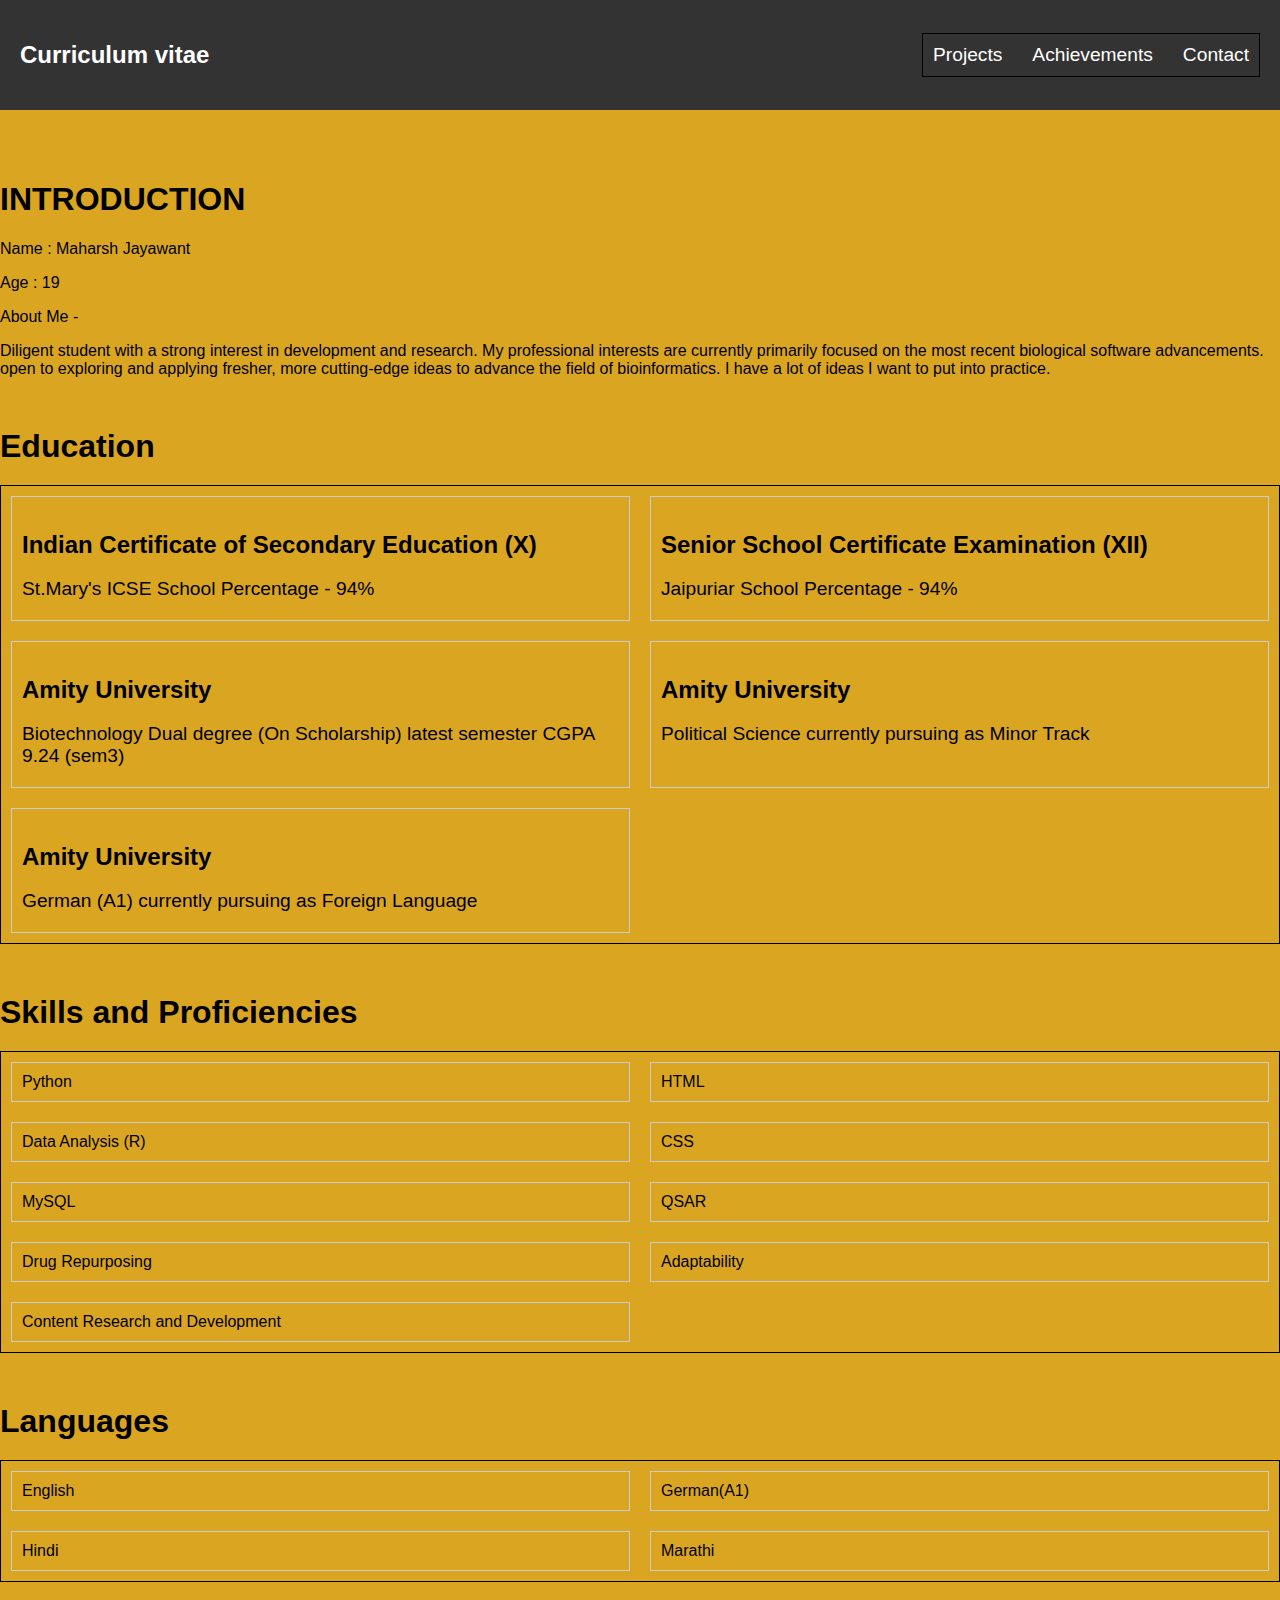
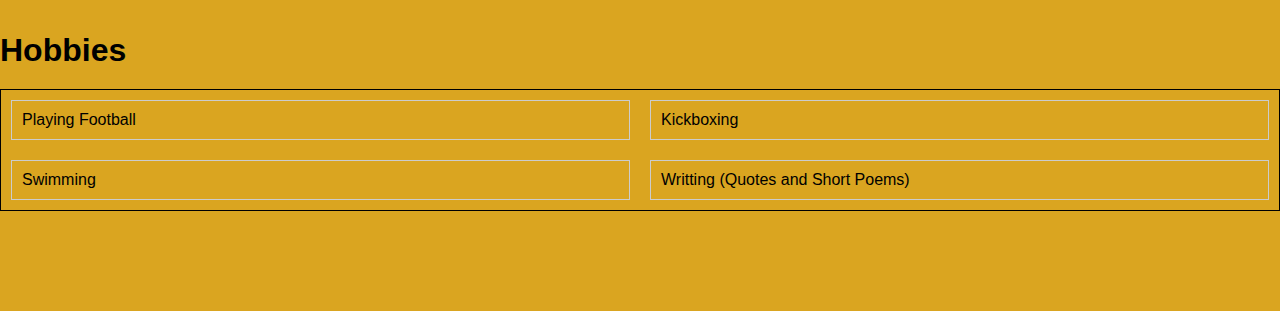
<file: index.html>
<!DOCTYPE html>
<html lang="en">
<head>
	<meta charset="UTF-8">
	<meta name="viewport" content="width=device-width, initial-scale=1.0">
	<title>Curriculum vitae</title>
	<link rel="stylesheet" href="style.css">
</head>
<body>
	<nav>
		<div class="logo">
			<a href="#">Curriculum vitae</a>
		</div>
		<div class="menu">
			<ul>
				<li><a href="project.html">Projects</a></li>
				<li><a href="achievement.html">Achievements</a></li>
				<li><a href="contact.html">Contact</a></li>
			</ul>
		</div>
	</nav>

	<main>
		<section class="intro">
			<h1>INTRODUCTION</h1>
			<p>Name : Maharsh Jayawant</p>
			<p>Age : 19</p>
			<p>About Me - </p>
			<p>
			 Diligent student with a strong interest in development and research. My professional interests are
             currently primarily focused on the most recent biological software advancements. open to exploring and
             applying fresher, more cutting-edge ideas to advance the field of bioinformatics. I have a lot of ideas I want
             to put into practice.
            </p>

		</section>

		<section class="education">
			<h2>Education</h2>
			<ul>
				<li>
					<h3>Indian Certificate of
                        Secondary Education (X)
                    </h3>
					<p>St.Mary's ICSE School
                       Percentage - 94%
                    </p>
				</li>

                <li>
					<h3>Senior School Certificate
                        Examination (XII)
                    </h3>
					<p>Jaipuriar School
                       Percentage - 94%
                    </p>
				</li>

                <li>
					<h3>Amity University</h3>
					<p>Biotechnology Dual degree
                       (On Scholarship)
                       latest semester CGPA
                       9.24 (sem3)
                    </p>
				</li>

                <li>
					<h3>Amity University</h3>
					<p>Political Science
                       currently pursuing as Minor Track
                    </p>
				</li>

                <li>
					<h3>Amity University</h3>
					<p>German (A1)
                       currently pursuing as Foreign Language
                    </p>
				</li>
			</ul>
		</section>

		<section class="skills">
			<h2>Skills and Proficiencies</h2>
			<ul>
				<li>Python</li>
				<li>HTML</li>
                <li>Data Analysis (R)</li>
				<li>CSS</li>
				<li>MySQL</li>
                <li>QSAR</li>
                <li>Drug Repurposing</li>
                <li>Adaptability</li>
                <li>Content Research and Development</li>
			</ul>
		</section>

        
		<section class="languages">
			<h2>Languages</h2>
			<ul>
				<li>English</li>
				<li>German(A1)</li>
                <li>Hindi</li>
				<li>Marathi</li>
		</section>

    	<section class="hobbies">
			<h2>Hobbies</h2>
			<ul>
				<li>Playing Football</li>
				<li>Kickboxing</li>
                <li>Swimming</li>
				<li>Writting (Quotes and Short Poems)</li>
		</section>
	</main>


</body>
</html>
</file>
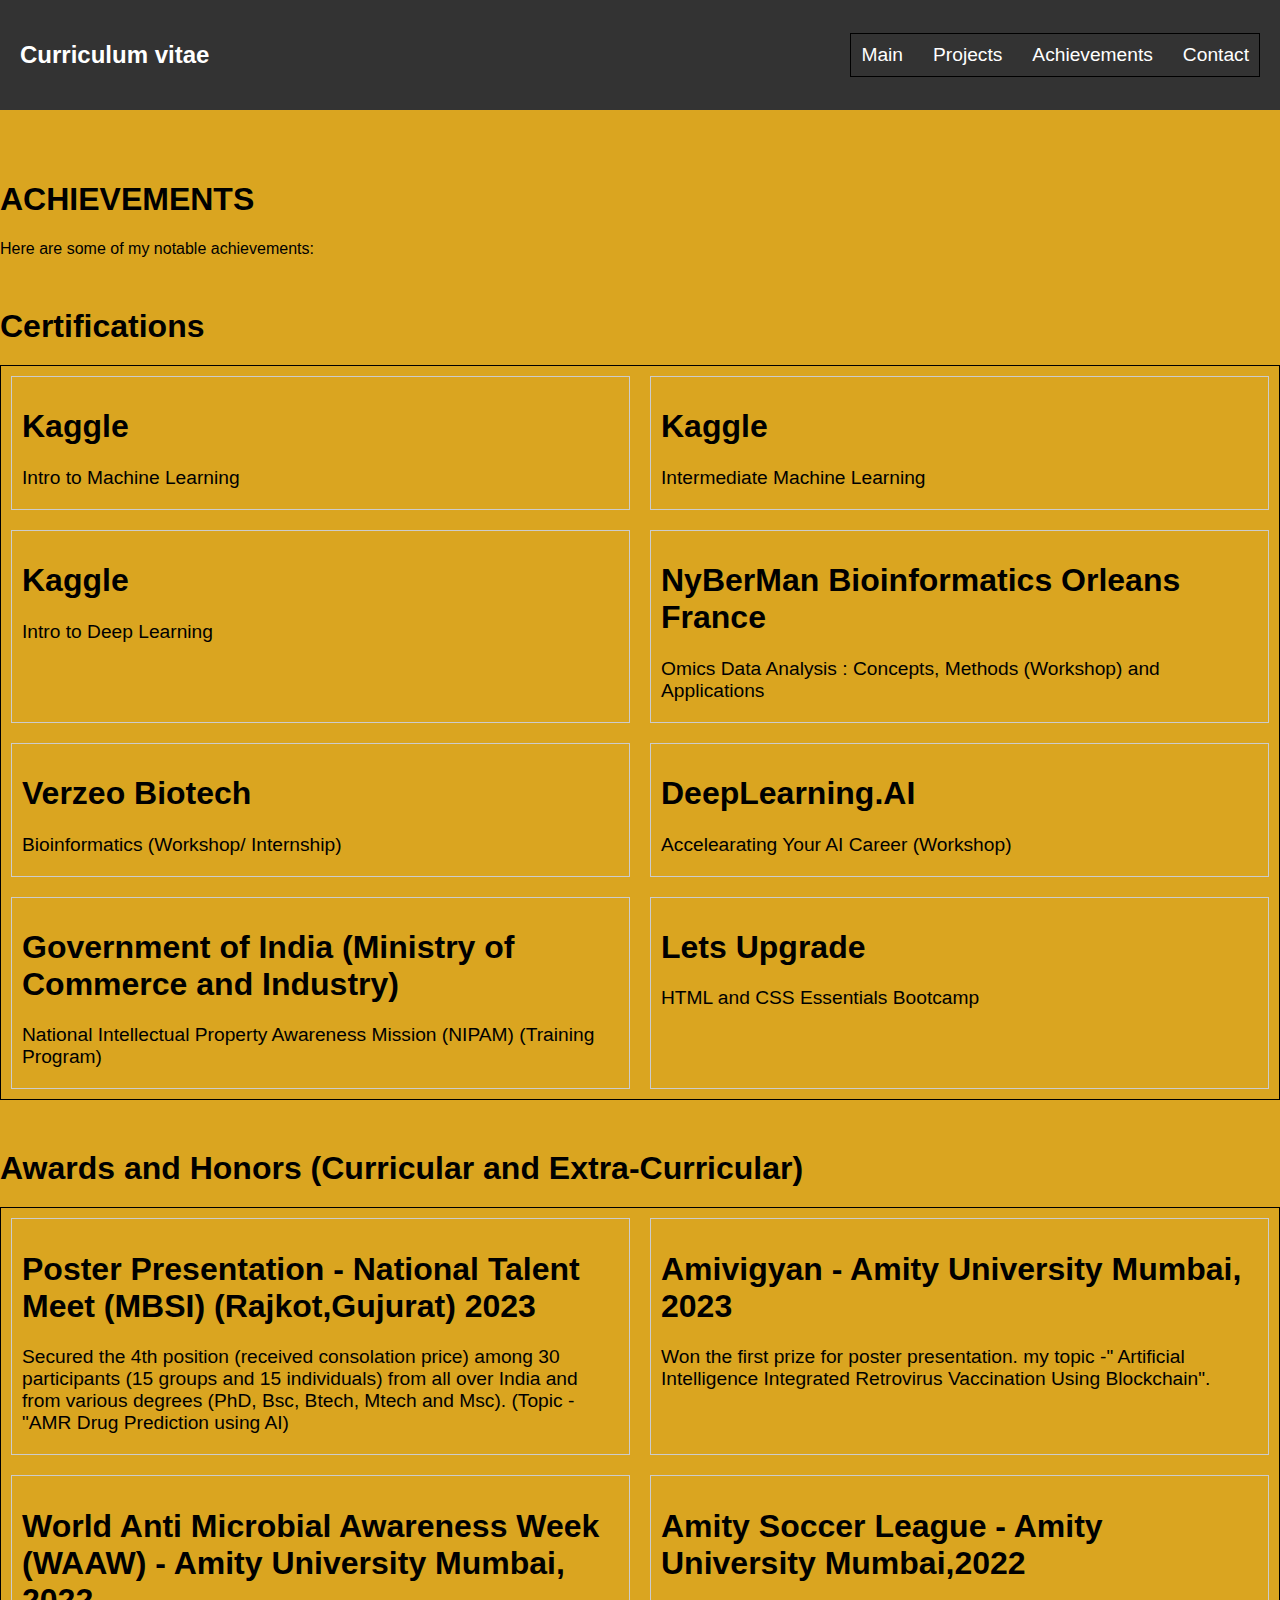
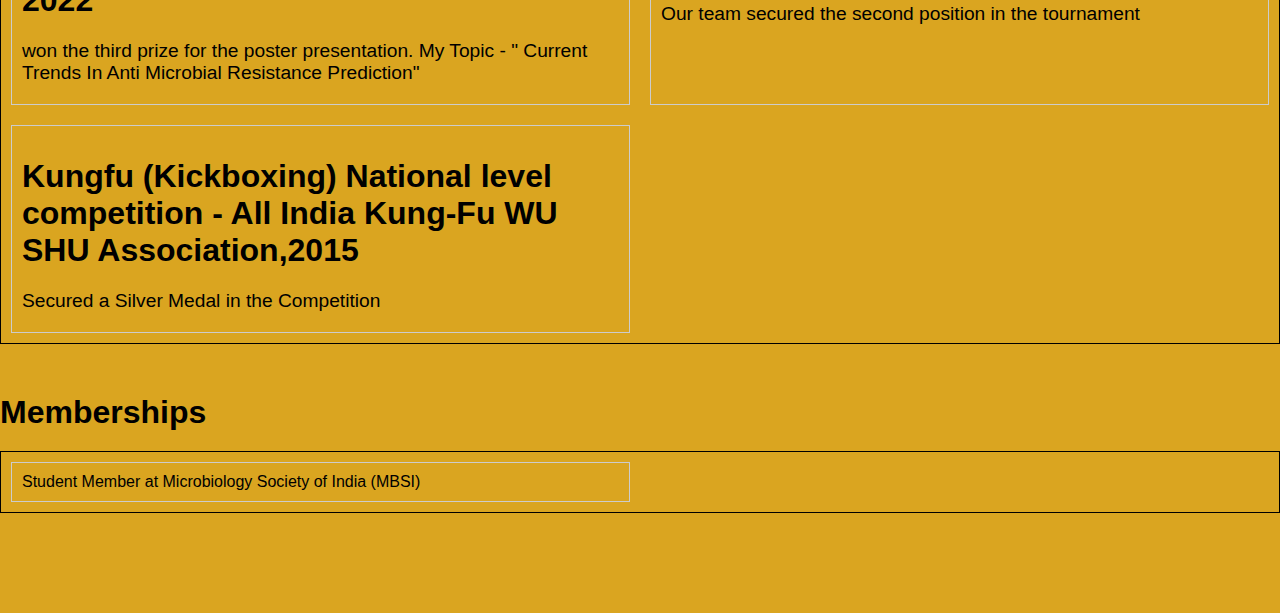
<file: achievement.html>
<!DOCTYPE html>
<html lang="en">
<head>
	<meta charset="UTF-8">
	<meta name="viewport" content="width=device-width, initial-scale=1.0">
	<title>Achievements</title>
	<link rel="stylesheet" href="style.css">
</head>
<body>
	<nav>
		<div class="logo">
			<a href="#">Curriculum vitae</a>
		</div>
		<div class="menu">
			<ul>
				<li><a href="index.html">Main</a></li>
				<li><a href="project.html">Projects</a></li>
				<li><a href="achievement.html">Achievements</a></li>
				<li><a href="contact.html">Contact</a></li>
			</ul>
		</div>
	</nav>

	<main>
		<section class="intro">
			<h1>ACHIEVEMENTS</h1>
			<p>Here are some of my notable achievements:</p>
		</section>

		<section class="certifications">
			<h2>Certifications</h2>
			<ul>

				<li>
					<h1>Kaggle
					</h1>
					<p>Intro to Machine Learning</p>
				</li>

				<li>
					<h1>Kaggle
					</h1>
					<p>Intermediate Machine Learning</p>
				</li>

				<li>
					<h1>Kaggle
					</h1>
					<p>Intro to Deep Learning</p>
				</li>

				<li>
					<h1>NyBerMan Bioinformatics Orleans France

					</h1>
					<p>Omics Data Analysis : Concepts, Methods (Workshop) and
					   Applications
					</p>
				</li>

				<li>
					<h1>Verzeo Biotech
					</h1>
					<p>Bioinformatics (Workshop/ Internship)
					</p>
				</li>

				<li>
					<h1>DeepLearning.AI
					</h1>
					<p>Accelearating Your AI Career (Workshop)
					</p>
				</li>

				<li>
					<h1>Government of India (Ministry of Commerce and
						Industry)
						
					</h1>
					<p>National Intellectual Property Awareness Mission (NIPAM)
						(Training Program)</p>
				</li>

				<li>
					<h1>Lets Upgrade
						
					</h1>
					<p>HTML and CSS Essentials Bootcamp </p>
				</li>

			</ul>
		</section>

		<section class="awards">
			<h2>Awards and Honors (Curricular and Extra-Curricular)
			</h2>
			<ul>
				<li>
					<h1>Poster Presentation - National Talent Meet (MBSI) (Rajkot,Gujurat) 2023</h1>
					<p>Secured the 4th position (received consolation price) among 30
						participants (15 groups and 15 individuals) from all over India
						and from various degrees (PhD, Bsc, Btech, Mtech and Msc).
						(Topic - "AMR Drug Prediction using AI)
					</p>
				</li>
				
				<li>
					<h1>Amivigyan - Amity University Mumbai, 2023</h1>
					<p>Won the first prize for poster presentation. my topic -" Artificial
						Intelligence Integrated Retrovirus Vaccination Using
						Blockchain".
					</p>
				</li>

				<li>
					<h1>World Anti Microbial Awareness Week (WAAW) - Amity
						University Mumbai, 2022
					</h1>
					<p>won the third prize for the poster presentation. My Topic - "
						Current Trends In Anti Microbial Resistance Prediction"
						
					</p>
				</li>

				<li>
					<h1>Amity Soccer League - Amity University Mumbai,2022
					</h1>
					<p>Our team secured the second position in the tournament</p>
				</li>

				<li>
					<h1>Kungfu (Kickboxing) National level competition - All
						India Kung-Fu WU SHU Association,2015
					</h1>
					<p>Secured a Silver Medal in the Competition</p>
				</li>

			</ul>
		</section>

		<section class="Memberships">
			<h2>Memberships</h2>
			<ul>
				<li>Student Member at Microbiology Society of India (MBSI)</li>

			</ul>
		</section>


	</main>
	
</body>
</html>
</file>
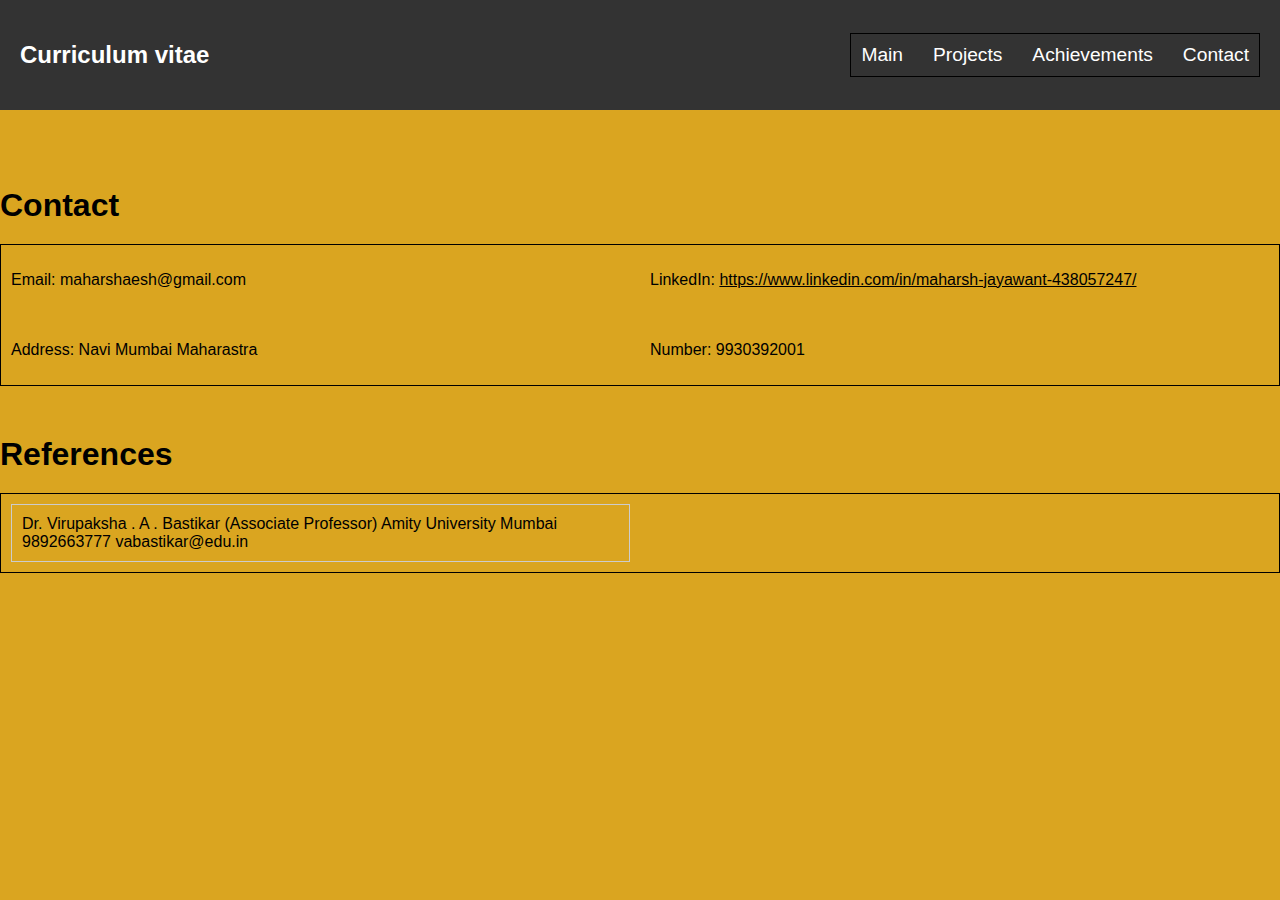
<file: contact.html>
<!DOCTYPE html>
<html lang="en">
<head>
	<meta charset="UTF-8">
	<meta name="viewport" content="width=device-width, initial-scale=1.0">
	<title>Contact</title>
	<link rel="stylesheet" href="style.css">
</head>
<body>
	<nav>
		<div class="logo">
			<a href="#">Curriculum vitae</a>
		</div>
		<div class="menu">
			<ul>
                <li><a href="index.html">Main</a></li>
				<li><a href="project.html">Projects</a></li>
				<li><a href="achievement.html">Achievements</a></li>
				<li><a href="contact.html">Contact</a></li>
			</ul>
		</div>
	</nav>

	<main>



		<section class="contact">
			<h2>Contact</h2>
			<ul>				
			<p>Email: maharshaesh@gmail.com</p>
			<p>LinkedIn: <a href="#">https://www.linkedin.com/in/maharsh-jayawant-438057247/
			</a>
		    </p>
			<p>Address: Navi Mumbai Maharastra</p>
			<p>Number: 9930392001</p>
		

		</ul>
		</section>
		

        <section class="References">
			<h2>References</h2>
			
			<ul>
				<li>Dr. Virupaksha . A . Bastikar (Associate Professor)
                    Amity University Mumbai
                    9892663777
                    vabastikar@edu.in</a></li>
				
			</ul>
		</section>
		
	</main>
</body>
</html>
</file>
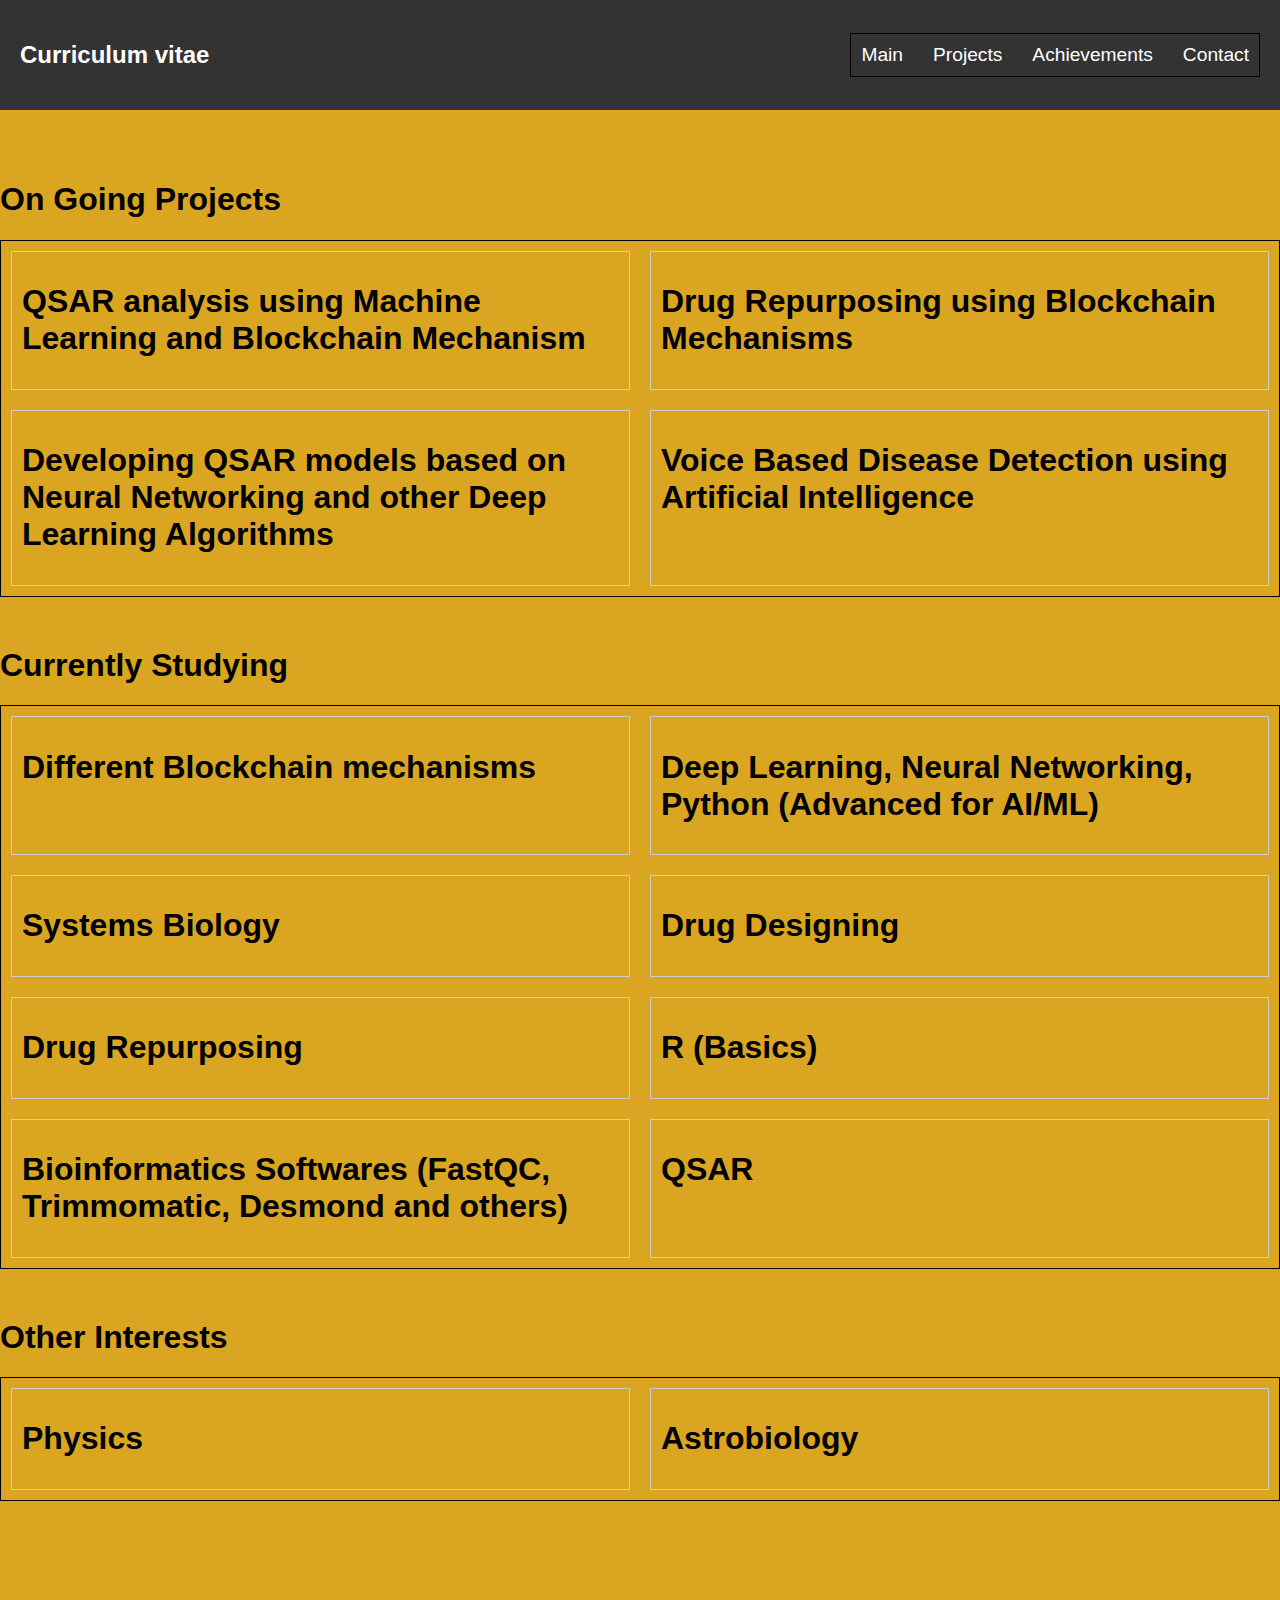
<file: project.html>
<!DOCTYPE html>
<html lang="en">
<head>
	<meta charset="UTF-8">
	<meta name="viewport" content="width=device-width, initial-scale=1.0">
	<title>Projects</title>
	<link rel="stylesheet" href="style.css">
</head>
<body>
	<nav>
		<div class="logo">
			<a href="#">Curriculum vitae</a>
		</div>
		<div class="menu">
			<ul>
				<li><a href="index.html">Main</a></li>
				<li class="active"><a href="project.html">Projects</a></li>
				<li><a href="achievement.html">Achievements</a></li>
				<li><a href="contact.html">Contact</a></li>
			</ul>
		</div>
	</nav>

	<main>
		<section class="projects">
			<h1>On Going Projects</h1>
			<ul>
				<li>
					<h1>QSAR analysis using Machine Learning and Blockchain
                        Mechanism</h1>
				</li>
				<li>
					<h1>Drug Repurposing using Blockchain Mechanisms
                    </h1>
				</li>
				<li>
					<h1>Developing QSAR models based on Neural Networking and
                        other Deep Learning Algorithms
                    </h1>
				</li>

                <li>
					<h1>Voice Based Disease Detection using Artificial Intelligence
                    </h1>
				</li>
			</ul>
		</section>

        <section  class="currently studying">
            <h1>Currently Studying</h1>
            <ul>

                <li>
					<h1>Different Blockchain
                        mechanisms
                        
                    </h1>
				</li>

                <li>
					<h1>Deep Learning, Neural
                        Networking, Python
                        (Advanced for AI/ML)
                        
                    </h1>
				</li>

                <li>
					<h1>Systems Biology
                    </h1>
				</li>

                <li>
					<h1>Drug Designing
                    </h1>
				</li>

                <li>
					<h1>Drug Repurposing
                    </h1>
				</li>

                <li>
					<h1>R (Basics)

                    </h1>
				</li>

                <li>
					<h1>Bioinformatics Softwares
                        (FastQC, Trimmomatic,
                        Desmond and others)
                        
                    </h1>
				</li>

                <li>
					<h1>QSAR
                        
                    </h1>
				</li>

            </ul>
        </section>

        <section class="other interestd">
            <h1>Other Interests</h1>
            <ul>
                <li>
                    <h1>Physics</h1>
                </li>

                <li>
                    <h1>Astrobiology</h1>
                </li>

            </ul>
        </section>

	</main>
	
</body>
</html>
</file>
<file: style.css>
/* Body Styles */
body {
	font-family: 'Roboto', sans-serif;
	margin: 0;
	padding: 0;
	background-color: goldenrod;
	color: black;
}

/* Navigation Styles */
nav {
	background-color: #003366;
	color: #fff;
	height: 70px;
	display: flex;
	justify-content: space-between;
	align-items: center;
}

nav a {
	color: blue;
	text-decoration: none;
}

nav ul {
	display: flex;
	list-style: none;
}

nav li {
	margin: 0 10px;
}

nav li:first-child {
	margin-left: 0;
}

nav li:last-child {
	margin-right: 0;
}

nav a:hover {
	border-bottom: 2px solid #fff;
}

//* global styles */

* {
	margin: 0;
	padding: 0;
	box-sizing: border-box;
  }
  
  body {
	font-family: Arial, sans-serif;
  }
  
  a {
	text-decoration: underline;
  }
  
  ul {
	list-style: none;
  }
  
  .container {
	max-width: 1200px;
	margin: 0 auto;
	padding: 0 20px;
  }
  
  /* header styles */
  
  nav {
	background-color: #333;
	color: #fff;
	display: flex;
	justify-content: space-between;
	align-items: center;
	padding: 20px;
  }
  
  .logo a {
	font-size: 1.5rem;
	font-weight: bold;
	color: #fff;
  }
  
  .menu ul {
	display: flex;
	justify-content: space-between;
	align-items: center;
  }
  
  .menu li {
	margin-right: 20px;
  }
  
  .menu li:last-child {
	margin-right: 0;
  }
  
  .menu a {
	color: #fff;
	font-size: 1.2rem;
  }
  
  .menu a:hover {
	color: #f2f2f2;
  }
  
  /* main styles */

  ul {
	border: 1px solid black;
	padding: 10px;
  }
  
  
  main {
	padding: 50px 0;
  }
  
  section {
	margin-bottom: 50px;
  }
  
  section h2 {
	font-size: 2rem;
	margin-bottom: 20px;
  }
  
  section ul {
	display: grid;
	grid-template-columns: repeat(2, 1fr);
	gap: 20px;
  }
  
  section li {
	padding: 10px;
	border: 1px solid #ccc;
  }
  
  section li h3 {
	font-size: 1.5rem;
	margin-bottom: 10px;
  }
  
  section li p {
	font-size: 1.2rem;
	margin-bottom: 10px;
  }
  
  /* contact styles */
  .contact a {
	color: black;
  }
</file>
